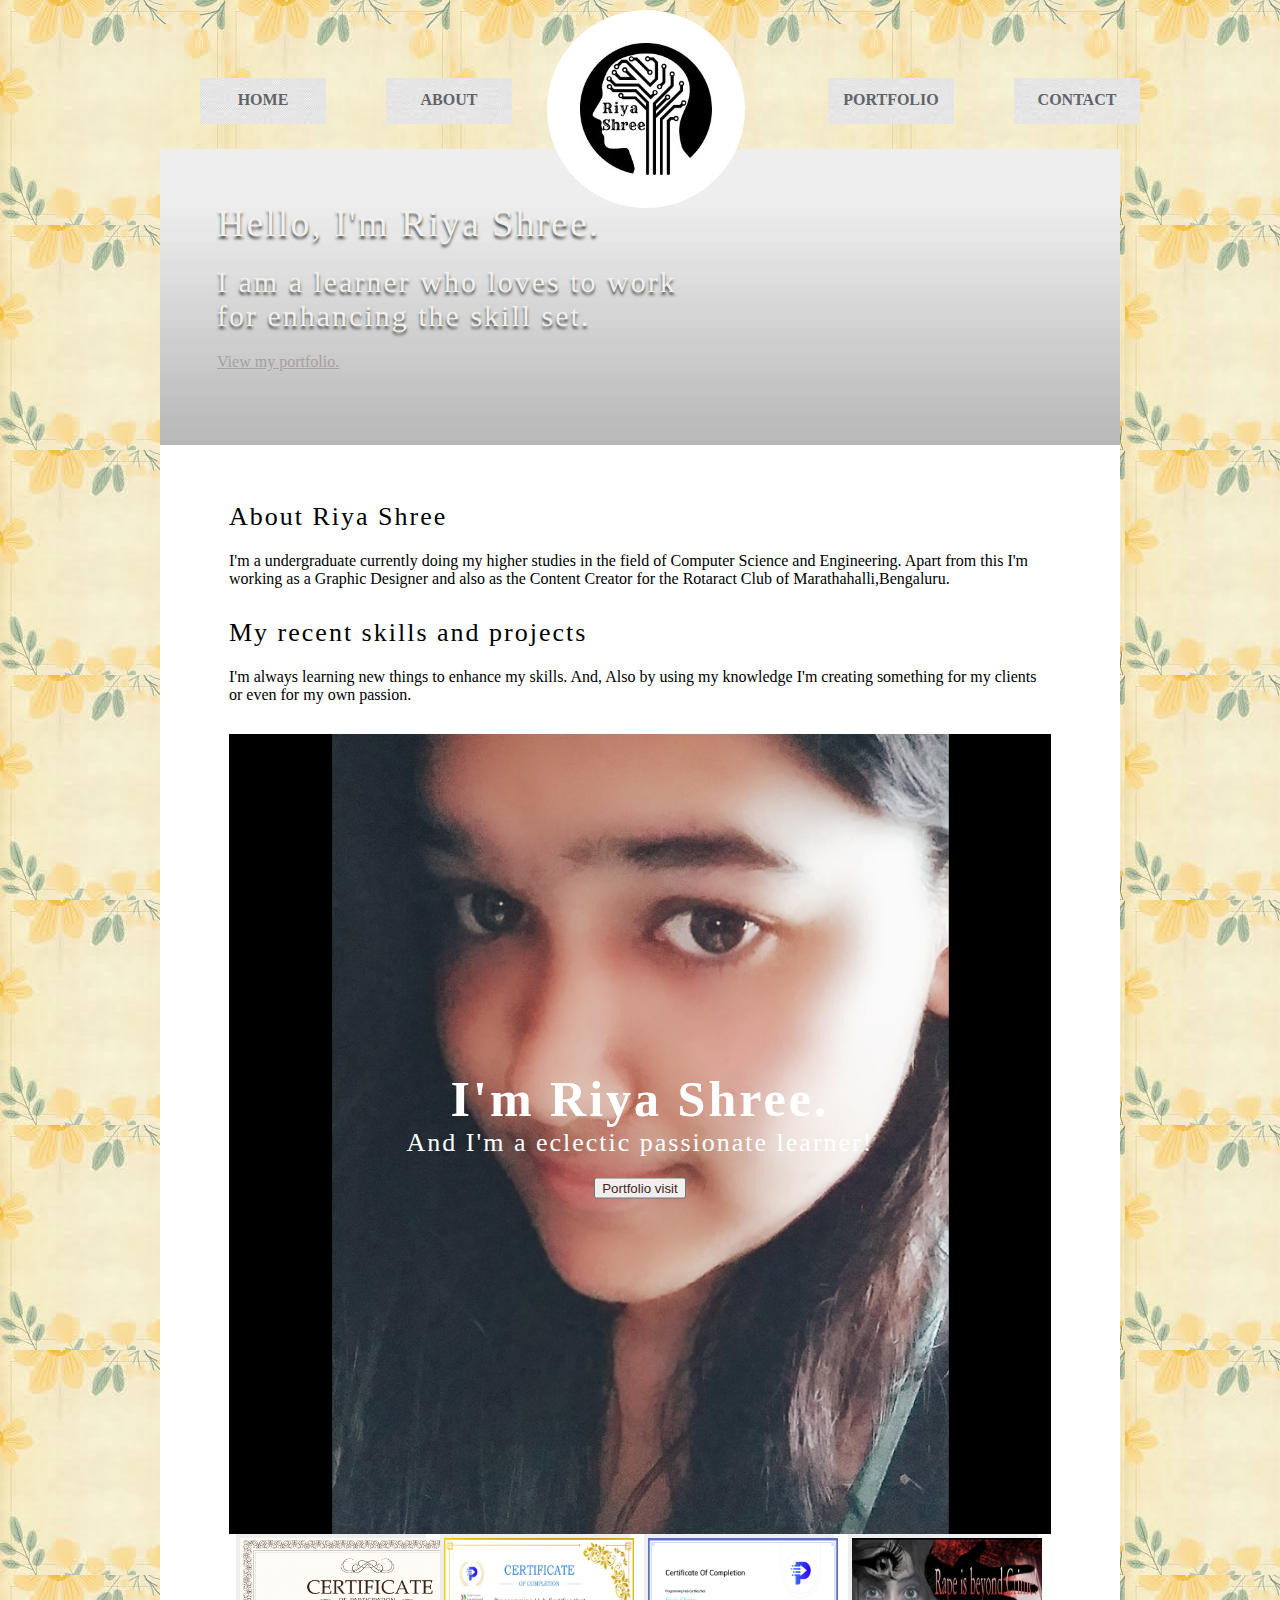
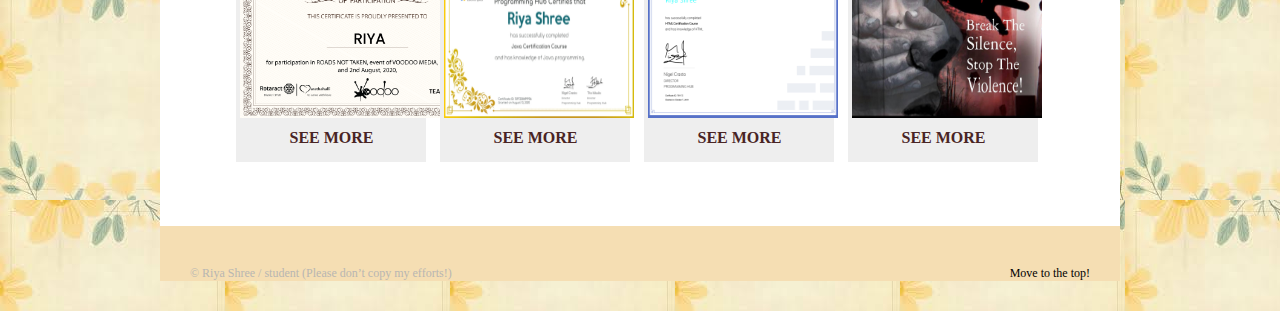
<file: index.html>
<!DOCTYPE html>
<html lang="en">

<head>
    <meta charset="UTF-8">
    <meta name="viewport" content="width=device-width, initial-scale=1.0">
    <link rel="icon" href="https://www.flaticon.com/svg/static/icons/svg/534/534074.svg" type="img/png">
    <title>Portfolio</title>
    <link rel="stylesheet" type="text/css" href="style1.css">
</head>

<body>
    <div id="all">
        <p id="logo">
            <a href="index.html"><img class="logo" src="logo.jpg" alt="Riya logo"></a>
        </p>
        <ul id="nav">
            <li><a href="index.html">Home</a></li>
            <li><a href="about.html">About</a></li>
            <li><a href="portfolio.html">Portfolio</a></li>
            <li><a href="contact.html">Contact</a></li>
        </ul>
        <div id="header">
            <h1>Hello, I'm Riya Shree.</h1>
            <h2>I am a learner who loves to work for enhancing the skill set.</h2>

            <p class="btn"><a href="portfolio.html" style="color: rgb(167, 160, 160);">View my portfolio.</a></p>
        </div>

        <div id="content">
            <h3>About Riya Shree</h3>

            <p>I'm a undergraduate currently doing my higher studies in the field of Computer Science and Engineering. Apart from this I'm working as a Graphic Designer and also as the Content Creator for the Rotaract Club of Marathahalli,Bengaluru. </p>

            <h3> My recent skills and projects</h3>

            <p>I'm always learning new things to enhance my skills. And, Also by using my knowledge I'm creating something for my clients or even for my own passion. </p>

            <div class="hero">
                <div class="hero-text">
                    <h1 style="font-size: 50px;">I'm Riya Shree.</h1>
                    <h3>And I'm a eclectic passionate learner!</h3>
                    <button><a href="portfolio.html" >Portfolio visit</a></button>
                </div>
            </div>

            <div class="portfolio-item">
                <a href="#"><img src="1.jpg" alt="View more info" style="width: 190; height: 180px;" /></a>
                <p class="btn"><a href="portfolio.html">See more</a></p>
            </div>

            <div class="portfolio-item">
                <a href="#"><img src="2.jpg" alt="View more info" style="width: 190px; height: 180px;" /></a>
                <p class="btn"><a href="portfolio.html">See more</a></p>
            </div>

            <div class="portfolio-item">
                <a href="#"><img src="3.jpg" alt="View more info" style="width: 190px; height: 180px;" /></a>
                <p class="btn"><a href="portfolio.html">See more</a></p>
            </div>

            <div class="portfolio-item">
                <a href="#"><img src="4.jpg" alt="View more info" style="width: 190px; height: 180px;" /></a>
                <p class="btn"><a href="portfolio.html">See more</a></p>
            </div>

        </div>
        <div id="footer">
            <p id="copyright">&copy; Riya Shree / student (Please don’t copy my efforts!)</p>
            <p id="back-top"><a href="#">Move to the top!</a></p>
        </div>


    </div>
</body>

</html>
</file>
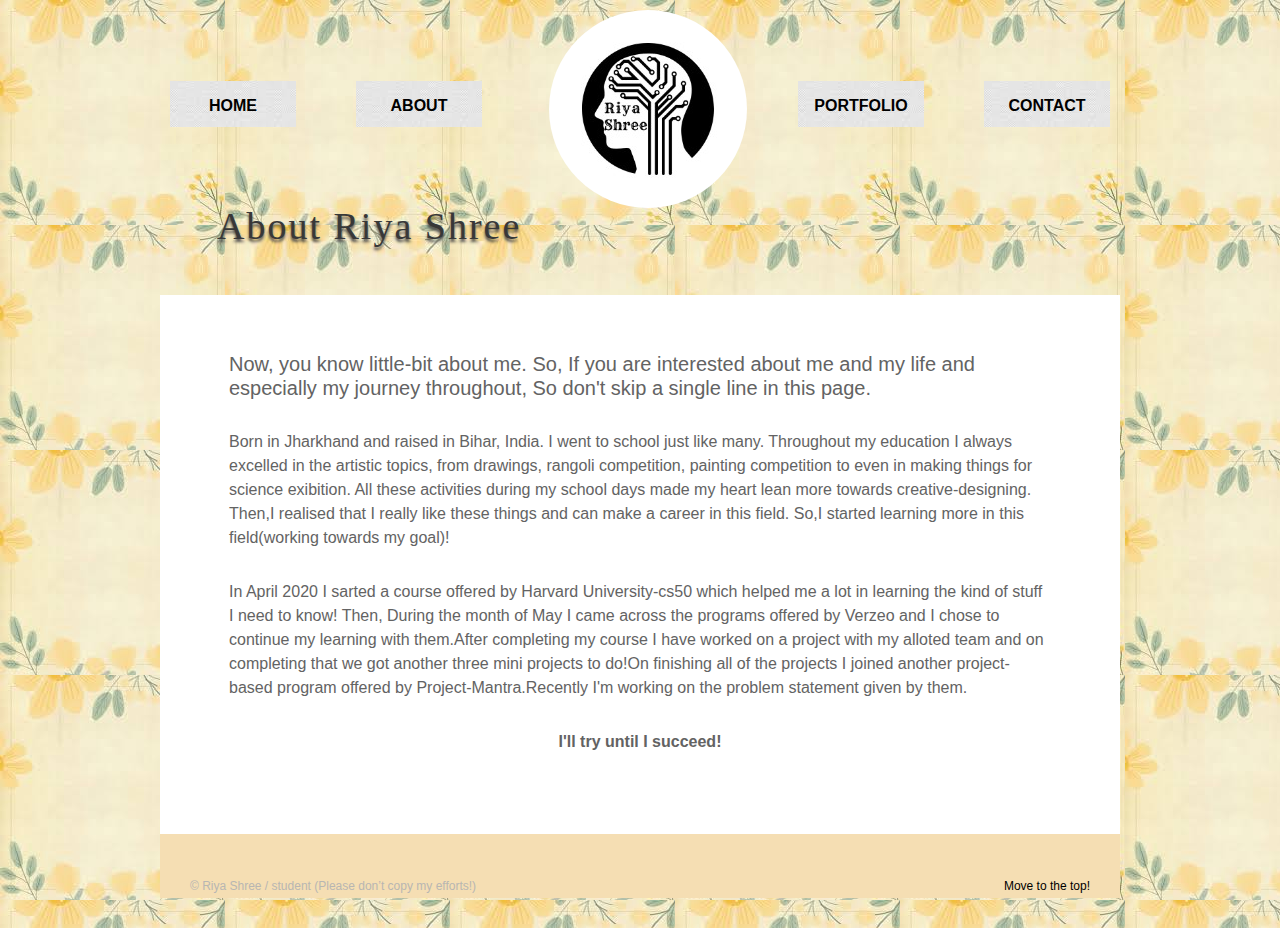
<file: about.html>
<!DOCTYPE html>
<html>

<head>
    <link rel="icon" href="https://www.flaticon.com/svg/static/icons/svg/534/534074.svg" type="img/png">
    <meta charset="utf-8" />
    <meta name="viewport" content="width=device-width, initial-scale=1.0">
    <title>About Riya Shree</title>
    <link href="style2.css" rel="stylesheet" type="text/css" media="screen" />
</head>

<body>
    <div id="container">
        <p id="logo">
            <a href="index.html"><img class="logo" src="logo.jpg" alt="Riya logo" /></a>
        </p>

        <ul id="nav">
            <li><a href="index.html">Home</a></li>
            <li><a href="about.html">About</a></li>
            <li><a href="portfolio.html">Portfolio</a></li>
            <li><a href="contact.html">Contact</a></li>
        </ul>

        <div id="header" class="page">
            <h1 style="color: rgb(56, 56, 56);">About Riya Shree</h1>
        </div>

        <div id="content">
            <p style="font-size: 20px;">Now, you know little-bit about me. So, If you are interested about me and my life and especially my journey throughout, So don't skip a single line in this page.
            </p>

            <p>Born in Jharkhand and raised in Bihar, India. I went to school just like many. Throughout my education I always excelled in the artistic topics, from drawings, rangoli competition, painting competition to even in making things for science
                exibition. All these activities during my school days made my heart lean more towards creative-designing. Then,I realised that I really like these things and can make a career in this field. So,I started learning more in this field(working
                towards my goal)!
            </p>

            <p>In April 2020 I sarted a course offered by Harvard University-cs50 which helped me a lot in learning the kind of stuff I need to know! Then, During the month of May I came across the programs offered by Verzeo and I chose to continue my learning
                with them.After completing my course I have worked on a project with my alloted team and on completing that we got another three mini projects to do!On finishing all of the projects I joined another project-based program offered by Project-Mantra.Recently
                I'm working on the problem statement given by them.
            </p>

            <p style="text-align: center;">
                <b>I'll try until I succeed!</b>
            </p>

        </div>

        <div id="footer">
            <p id="copyright">&copy; Riya Shree / student (Please don’t copy my efforts!)</p>
            <p id="back-top"><a href="#">Move to the top!</a></p>
        </div>

    </div>

</body>

</html>
</file>
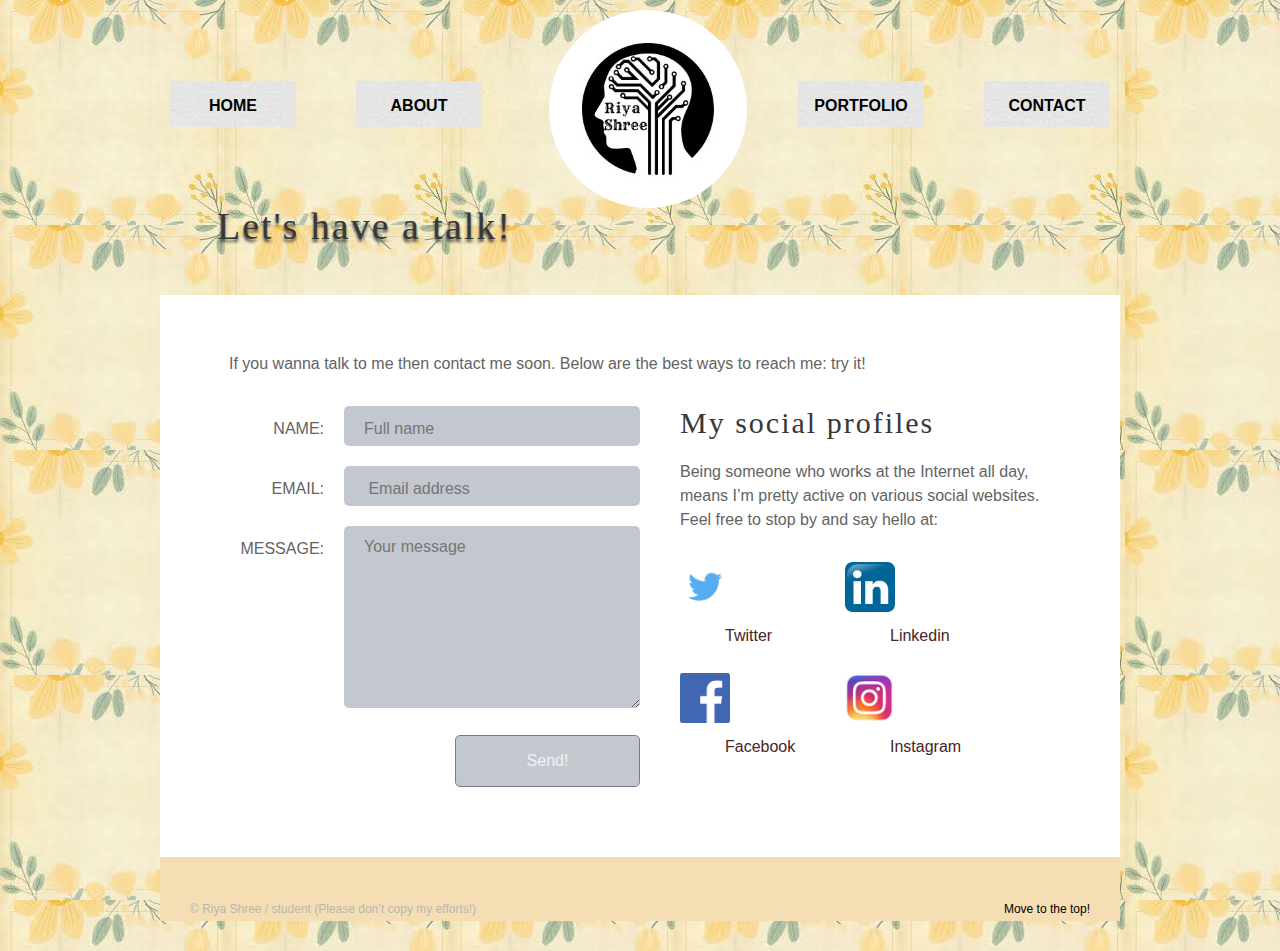
<file: contact.html>
<!DOCTYPE html>
<html>

<head>
    <link rel="icon" href="https://www.flaticon.com/svg/static/icons/svg/534/534074.svg" type="img/png">
    <meta charset="utf-8" />
    <meta name="viewport" content="width=device-width, initial-scale=1.0">
    <title>Riya Shree's Contact</title>

    <link href="style2.css" rel="stylesheet" type="text/css" media="screen" />

</head>

<body>
    <div id="container">
        <p id="logo">
            <a href="index.html"><img class="logo" src="logo.jpg" alt="Riya's logo" /></a>
        </p>

        <ul id="nav">
            <li><a href="index.html">Home</a></li>
            <li><a href="about.html">About</a></li>
            <li><a href="portfolio.html">Portfolio</a></li>
            <li><a href="contact.html">Contact</a></li>
        </ul>

        <div id="header" class="page">
            <h1 style="color: rgb(56, 56, 56);">Let's have a talk!</h1>
        </div>

        <div id="content">
            <p>If you wanna talk to me then contact me soon. Below are the best ways to reach me: try it!</p>

            <div id="contact">
                <form action="#" method="post">
                    <fieldset>
                        <label for="name">Name:</label>
                        <input type="text" id="name" placeholder="Full name" />

                        <label for="email">Email:</label>
                        <input type="email" id="email" placeholder=" Email address" />

                        <label for="message">Message:</label>
                        <textarea id="message" placeholder="Your message"></textarea>

                        <input type="submit" value="Send!" />

                    </fieldset>
                </form>
            </div>

            <div id="social">
                <h2 style="color: rgb(56, 56, 56);">My social profiles</h2>
                <p>Being someone who works at the Internet all day, means I’m pretty active on various social websites. Feel free to stop by and say hello at:</p>
                <ul>
                    <li> <img src="tweet.jpg" style="width: 50px;height: 50px;"> <a href="#" class="twitter">Twitter</a>
                    </li>
                    <li><img src="linkedin.png" style="width: 50px;height: 50px;"><a href="#" class="linkedin">Linkedin</a></li>
                    <li><img src="facebook.jpg" style="width: 50px;height: 50px;"><a href="#" class="facebook">Facebook</a></li>
                    <li><img src="insta.jpg" style="width: 50px;height: 50px;"><a href="#" class="instagram">Instagram</a></li>

                </ul>

            </div>

        </div>

        <div id="footer">
            <p id="copyright">&copy; Riya Shree / student (Please don’t copy my efforts!)</p>
            <p id="back-top"><a href="#">Move to the top!</a></p>
        </div>
    </div>

</body>

</html>
</file>
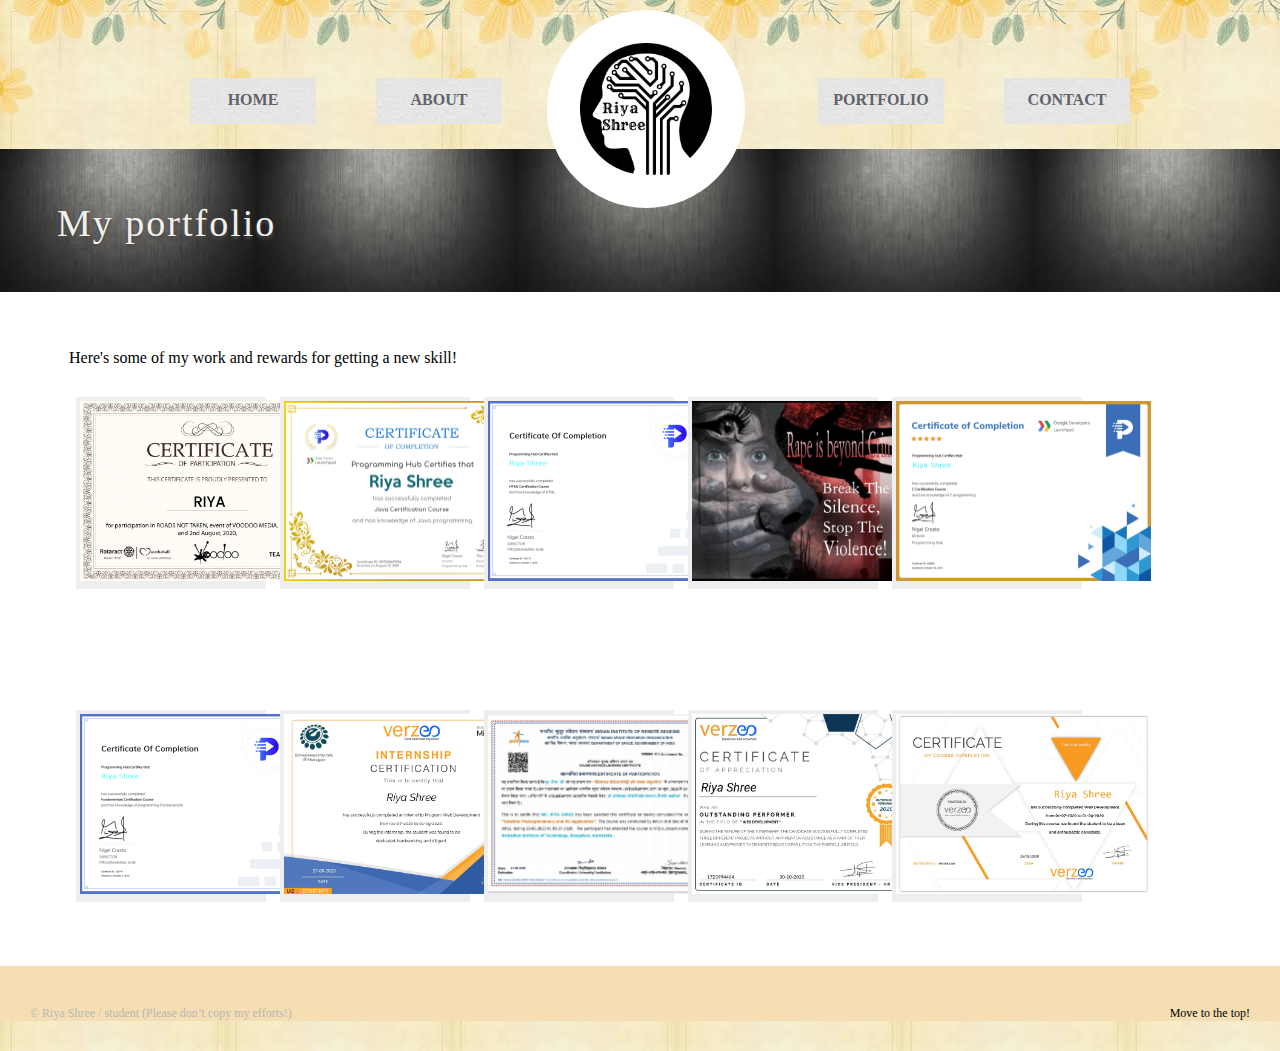
<file: portfolio.html>
<!DOCTYPE html>
<html>

<head>
    <meta charset="utf-8" />
    <meta name="viewport" content="width=device-width, initial-scale=1.0">
    <link rel="icon" href="https://www.flaticon.com/svg/static/icons/svg/534/534074.svg" type="img/png">
    <title>Riya Shree's Portfolio</title>
    <link href="style1.css" rel="stylesheet" type="text/css" media="screen" />
</head>

<body>
    <div id="container">
        <p id="logo">
            <a href="index.html"><img class="logo" src="logo.jpg" alt="Riya shree logo" /></a>
        </p>

        <ul id="nav">
            <li><a href="index.html">Home</a></li>
            <li><a href="about.html">About</a></li>
            <li><a href="portfolio.html">Portfolio</a></li>
            <li><a href="contact.html">Contact</a></li>
        </ul>

        <div id="header" class="page">
            <h1>My portfolio</h1>
        </div>

        <div id="content">
            <p>Here's some of my work and rewards for getting a new skill!</p>

            <div class="portfolio-item">
                <a href="#"><img src="1.jpg" alt="View more info" style="width: 190; height: 180px;" /></a>

            </div>

            <div class="portfolio-item">
                <a href="#"><img src="2.jpg" alt="View more info" style="width: 190; height: 180px;" /></a>

            </div>

            <div class="portfolio-item">
                <a href="#"><img src="3.jpg" alt="View more info" style="width: 190; height: 180px;" /></a>

            </div>

            <div class="portfolio-item">
                <a href="#"><img src="4.jpg" alt="View more info" style="width: 190; height: 180px;" /></a>

            </div>

            <div class="portfolio-item">
                <a href="#"><img src="5.jpg" alt="View more info" style="width: 190; height: 180px;" /></a>

            </div>
        </div>
        <div id="content">
            <div class="portfolio-item">
                <a href="#"><img src="6.jpg" alt="View more info" style="width: 190; height: 180px;" /></a>

            </div>
            <div class="portfolio-item">
                <a href="#"><img src="7.jpg" alt="View more info" style="width: 190; height: 180px;" /></a>

            </div>
            <div class="portfolio-item">
                <a href="#"><img src="8.jpeg" alt="View more info" style="width: 190; height: 180px;" /></a>

            </div>
            <div class="portfolio-item">
                <a href="#"><img src="9.jpg" alt="View more info" style="width: 190; height: 180px;" /></a>

            </div>
            <div class="portfolio-item">
                <a href="#"><img src="10.jpg" alt="View more info" style="width: 190; height: 180px;" /></a>

            </div>
        </div>

        <div id="footer">
            <p id="copyright">&copy; Riya Shree / student (Please don’t copy my efforts!)</p>
            <p id="back-top"><a href="#">Move to the top!</a></p>
        </div>
    </div>
    </div>

</body>

</html>
</file>
<file: style1.css>
body {
    background: #f2f0eb url(img3.jpg);
    background-color: hsl(0, 0%, 100%);
    font-family: 'Times New Roman', Georgia, Times, serif;
    margin: 0px;
    padding: 0px;
    border: 0px;
}

h1,
h2,
h3,
h4,
h5,
h6 {
    font-family: "Playfair Display";
    letter-spacing: 3px;
    margin: 0px;
    border: 0px;
}

#all {
    width: 960px;
    margin: 0 auto;
}

#logo {
    margin: 10px auto 0 auto;
    position: relative;
    width: 187px;
}

.logo {
    border-radius: 50%;
}

h1.top {
    color: rgb(14, 14, 44);
}

.hero {
    background: url(heropic.jpeg) center;
    background-size: cover;
    height: 800px;
    position: relative;
}

.hero-text {
    text-align: center;
    position: relative;
    top: 50%;
    left: 50%;
    transform: translate(-50%, -50%);
    color: white;
}

ul#nav {
    width: 940px;
    list-style: none;
    overflow: hidden;
    margin: -134px auto 25px auto;
}

ul#nav li {
    width: 126px;
    height: 33px;
    float: left;
    padding: 13px 0 0 0;
    background: url(img4.jpg);
    font-weight: bold;
    text-align: center;
    text-transform: uppercase;
}

ul#nav li:nth-child(1) {
    margin: 0 60px 0 0;
}

ul#nav li:nth-child(2) {
    margin: 0 316px 0 0;
}

ul#nav li:nth-child(3) {
    margin: 0 60px 0 0;
}

ul#nav li:nth-child(4) {
    margin: 0;
}

ul#nav li a {
    color: #616369;
    text-decoration: none;
}

ul#nav li a:hover {
    color: #04ad89;
}

#header {
    height: 244px;
    padding: 52px 0 0 57px;
    background: url(img4.png ) no-repeat;
    background-size: cover;
}

#header.page {
    height: 91px;
    padding: 52px 0 0 57px;
    background: url(head2.jpg);
}

#header h1 {
    font: 38px Georgia, Serif;
    color: #f2f0eb;
    letter-spacing: 2px;
    margin: 0 0 20px 0;
    text-shadow: 0px 3px 3px #494949;
}

#header h2 {
    width: 510px;
    font: 30px Georgia, Serif;
    color: #f2f0eb;
    letter-spacing: 2px;
    margin: 0 0 20px 0;
    text-shadow: 0px 3px 3px #494949;
}

#header p.btn a {
    display: block;
    width: 225px;
    height: 50px;
    overflow: auto;
    background: transparent;
}

#content {
    background: rgb(255, 255, 255) no-repeat;
    background-size: cover;
    padding: 57px 69px 50px 69px;
    overflow: hidden;
}

#content h2 {
    font: 30px Georgia, Serif;
    letter-spacing: 2px;
    margin: 0 0 20px 0;
}

#content h3 {
    font: 26px Georgia, Serif;
    letter-spacing: 2px;
    margin: 0 0 20px 0;
}

#content p {
    margin: 0 0 30px 0;
}

#content a {
    color: #492424;
    text-decoration: none;
}

#content a:hover {
    color: #363434fb;
}

#content .portfolio-item {
    width: 182px;
    padding: 4px;
    background: #eee;
    text-align: center;
    float: left;
    margin: 0 7px 14px 7px;
}

#content .portfolio-item p.btn {
    margin: 0;
}

#content .portfolio-item p.btn a {
    display: block;
    width: 183px;
    height: 29px;
    padding: 7px 0 0 0;
    background: url();
    font-weight: bold;
    text-align: center;
    text-transform: uppercase;
    text-decoration: none;
}

#content img.profile-pic {
    float: right;
    margin: -40px 40px 0 0;
}

#content #contact {
    width: 411px;
    float: left;
    margin: 0 40px 0 0;
}

#content #contact label {
    float: left;
    clear: left;
    margin: 11px 20px 0 0;
    width: 95px;
    text-align: right;
    font-size: 16px;
    text-transform: uppercase;
}

#content #contact input {
    width: 256px;
    height: 35px;
    padding: 5px 20px 0px 20px;
    margin: 0 0 20px 0;
    background: #73767c;
    border-radius: 5px;
    font-family: sans-serif;
    font-size: 16px;
    color: #f2f2f2;
    text-shadow: 0px -1px 0px #525558;
}

#content #contact textarea {
    width: 256px;
    height: 170px;
    padding: 12px 20px 0px 20px;
    margin: 0 0 20px 0;
    background: #73767c;
    border-radius: 5px;
    font-family: sans-serif;
    font-size: 16px;
    color: #f2f2f2;
    text-shadow: 0px -1px 0px #334f71;
}

#content #contact input:focus,
#content #contact textarea:focus {
    background: #606268;
}

#content #contact input[type=submit] {
    width: 185px;
    height: 52px;
    float: right;
    padding: 10px 15px;
    border: 1px solid #52555c;
    cursor: pointer;
}

#content #social {
    width: 371px;
    float: left;
}

#content #social ul {
    list-style: none;
}

#content #social ul li {
    float: left;
    margin: 0 20px 20px 0;
}

#content #social ul li a {
    display: block;
    width: 100px;
    padding: 5px 0 5px 45px;
    background: whitesmoke no-repeat;
}

#content #social ul li a.twitter {
    background-position: 0 -3px;
}

#content #social ul li a.youtube {
    background-position: -172px -1px;
}

#content #social ul li a.facebook {
    background-position: -172px -136px;
}

#content #social ul li a.flickr {
    background-position: 0 -71px;
}

#content #social ul li a.digg {
    background-position: -172px -71px;
}

#content #social ul li a.lastfm {
    background-position: 0 -140px;
}

#footer {
    background: wheat no-repeat;
    padding: 40px 0 0 0;
    overflow: hidden;
    margin: 0 0 30px 0;
}

#footer p#copyright {
    font-size: 12px;
    float: left;
    margin: 0 0 0 30px;
    color: #b8b6b2;
}

#footer p#back-top {
    font-size: 12px;
    float: right;
    margin: 0 30px 0 0;
}

#footer a {
    color: #000000;
    text-decoration: none;
}

#footer a:hover {
    color: #61b483;
}
</file>
<file: style2.css>
body,
div,
h1,
h2,
h3,
h4,
h5,
h6,
p,
ul,
ol,
li,
dl,
dt,
dd,
img,
form,
fieldset,
input,
textarea,
blockquote {
    margin: 0;
    padding: 0;
    border: 0;
}

body {
    background: #f2f0eb url(img3.jpg);
    font: 16px Helvetica, Arial, Sans-Serif;
    color: #636363;
    line-height: 24px;
}

#container {
    width: 960px;
    margin: 0 auto;
}

#logo {
    margin: 10px auto 0 auto;
    position: relative;
    width: 183px;
}

.logo {
    border-radius: 50%;
}

ul#nav {
    width: 940px;
    list-style: none;
    overflow: hidden;
    margin: -134px auto 25px auto;
}

ul#nav li {
    width: 126px;
    height: 33px;
    float: left;
    padding: 13px 0 0 0;
    background: url(img4.jpg);
    font-weight: bold;
    text-align: center;
    text-transform: uppercase;
}

ul#nav li:nth-child(1) {
    margin: 0 60px 0 0;
}

ul#nav li:nth-child(2) {
    margin: 0 316px 0 0;
}

ul#nav li:nth-child(3) {
    margin: 0 60px 0 0;
}

ul#nav li:nth-child(4) {
    margin: 0;
}

ul#nav li a {
    color: #000000;
    text-decoration: none;
}

ul#nav li a:hover {
    color: #409b96;
}

#header {
    height: 244px;
    padding: 52px 0 0 57px;
    background: transparent;
}

#header.page {
    height: 91px;
    padding: 52px 0 0 57px;
    background: no-repeat;
}

#header h1 {
    font: 38px Georgia, Serif;
    color: #f2f0eb;
    letter-spacing: 2px;
    margin: 0 0 20px 0;
    text-shadow: 0px 3px 3px #494949;
}

#header h2 {
    width: 510px;
    font: 30px Georgia, Serif;
    color: #f2f0eb;
    letter-spacing: 2px;
    margin: 0 0 20px 0;
    text-shadow: 0px 3px 3px #494949;
}

#header p.btn a {
    display: block;
    width: 225px;
    height: 50px;
    overflow: hidden;
    background: rgb(236, 236, 236);
    text-indent: -9999px;
}

#content {
    background: rgb(255, 255, 255) no-repeat;
    background-size: cover;
    padding: 57px 69px 50px 69px;
    overflow: hidden;
}

#content h2 {
    font: 30px Georgia, Serif;
    letter-spacing: 2px;
    margin: 0 0 20px 0;
}

#content h3 {
    font: 26px Georgia, Serif;
    letter-spacing: 2px;
    margin: 0 0 20px 0;
}

#content p {
    margin: 0 0 30px 0;
}

#content a {
    color: #492424;
    text-decoration: none;
}

#content a:hover {
    color: #363434fb;
}

#content .portfolio-item {
    width: 182px;
    padding: 4px;
    background: #eee;
    text-align: center;
    float: left;
    margin: 0 7px 14px 7px;
}

#content .portfolio-item p.btn {
    margin: 0;
}

#content .portfolio-item p.btn a {
    display: block;
    width: 183px;
    height: 29px;
    padding: 7px 0 0 0;
    background: url();
    font-weight: bold;
    text-align: center;
    text-transform: uppercase;
    text-decoration: none;
}

#content img.profile-pic {
    float: right;
    margin: -40px 40px 0 0;
}

#content #contact {
    width: 411px;
    float: left;
    margin: 0 40px 0 0;
}

#content #contact label {
    float: left;
    clear: left;
    margin: 11px 20px 0 0;
    width: 95px;
    text-align: right;
    font-size: 16px;
    text-transform: uppercase;
}

#content #contact input {
    width: 256px;
    height: 35px;
    padding: 5px 20px 0px 20px;
    margin: 0 0 20px 0;
    background: #c3c7cf;
    border-radius: 5px;
    font-family: sans-serif;
    font-size: 16px;
    color: #f2f2f2;
}

#content #contact textarea {
    width: 256px;
    height: 170px;
    padding: 12px 20px 0px 20px;
    margin: 0 0 20px 0;
    background: #c3c7cf;
    border-radius: 5px;
    font-family: sans-serif;
    font-size: 16px;
    color: #f2f2f2;
}

#content #contact input:focus,
#content #contact textarea:focus {
    background: #727479;
}

#content #contact input[type=submit] {
    width: 185px;
    height: 52px;
    float: right;
    padding: 10px 15px;
    border: 1px solid #787d88;
    cursor: pointer;
}

#content #social {
    width: 371px;
    float: left;
}

#content #social ul {
    list-style: none;
}

#content #social ul li {
    float: left;
    margin: 0 20px 20px 0;
}

#content #social ul li a {
    display: block;
    width: 100px;
    padding: 5px 0 5px 45px;
}

#content #social ul li a.twitter {
    background-position: 0 -3px;
}

#content #social ul li a.youtube {
    background-position: -172px -1px;
}

#content #social ul li a.facebook {
    background-position: -172px -136px;
}

#content #social ul li a.instagram {
    background-position: 0 -71px;
}

#footer {
    background: wheat no-repeat;
    padding: 40px 0 0 0;
    overflow: hidden;
    margin: 0 0 30px 0;
}

#footer p#copyright {
    font-size: 12px;
    float: left;
    margin: 0 0 0 30px;
    color: #b8b6b2;
}

#footer p#back-top {
    font-size: 12px;
    float: right;
    margin: 0 30px 0 0;
}

#footer a {
    color: #000000;
    text-decoration: none;
}

#footer a:hover {
    color: #61b483;
}
</file>
